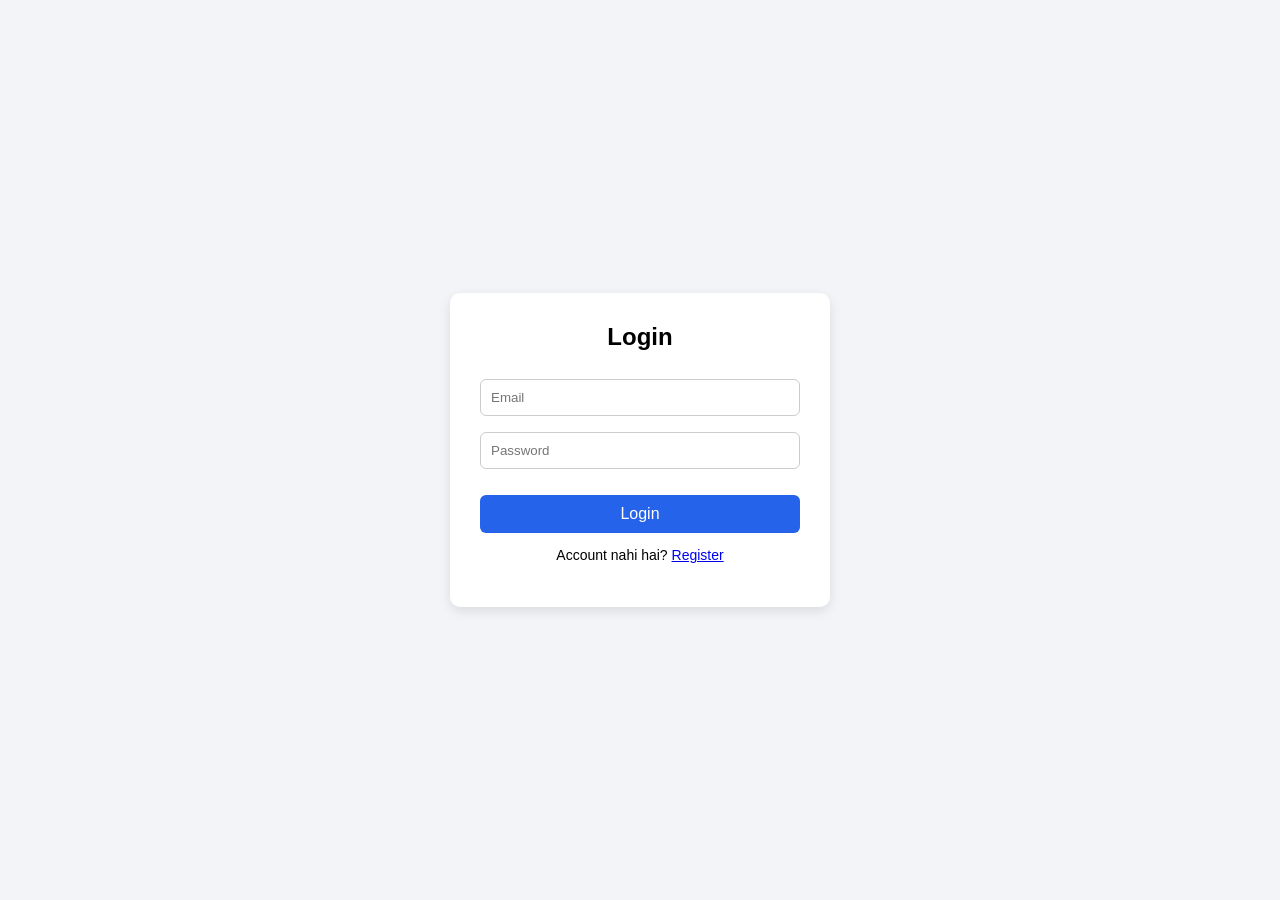
<file: static/login.html>
<!DOCTYPE html>
<html lang="en">
<head>
  <meta charset="UTF-8">
  <meta name="viewport" content="width=device-width, initial-scale=1.0">
  <title>Login | Credit Risk Assessment</title>
  <style>
    body { font-family: Arial, sans-serif; background: #f2f4f8; display: flex;
           justify-content: center; align-items: center; height: 100vh; margin: 0; }
    .card { background: #fff; padding: 30px; border-radius: 10px; width: 320px;
            box-shadow: 0 4px 12px rgba(0,0,0,0.1); }
    h2 { margin-top: 0; text-align: center; }
    input { width: 100%; padding: 10px; margin: 8px 0; box-sizing: border-box;
            border: 1px solid #ccc; border-radius: 6px; }
    button { width: 100%; padding: 10px; background: #2563eb; color: #fff;
             border: none; border-radius: 6px; cursor: pointer; font-size: 16px; }
    button:hover { background: #1d4ed8; }
    #msg { color: #dc2626; font-size: 14px; min-height: 18px; }
    p { text-align: center; font-size: 14px; }
  </style>
</head>
<body>
  <div class="card">
    <h2>Login</h2>
    <input type="email" id="email" placeholder="Email">
    <input type="password" id="password" placeholder="Password">
    <div id="msg"></div>
    <button onclick="login()">Login</button>
    <p>Account nahi hai? <a href="/register.html">Register</a></p>
  </div>

  <script>
    // Pehle se logged in hai to seedha main page par bhejo
    if (localStorage.getItem("token")) window.location.href = "/index.html";

    async function login() {
      const msg = document.getElementById("msg");
      msg.textContent = "";

      // FastAPI ka OAuth2 login JSON nahi, form data leta hai.
      // Aur field ka naam "username" hota hai (humare liye isme email jayega).
      const body = new URLSearchParams({
        username: document.getElementById("email").value,
        password: document.getElementById("password").value,
      });

      const res = await fetch("/auth/login", { method: "POST", body });

      if (!res.ok) {
        msg.textContent = "Email and password is worng";
        return;
      }

      const data = await res.json();
      localStorage.setItem("token", data.access_token);
      window.location.href = "/index.html";
    }
  </script>
</body>
</html>
</file>
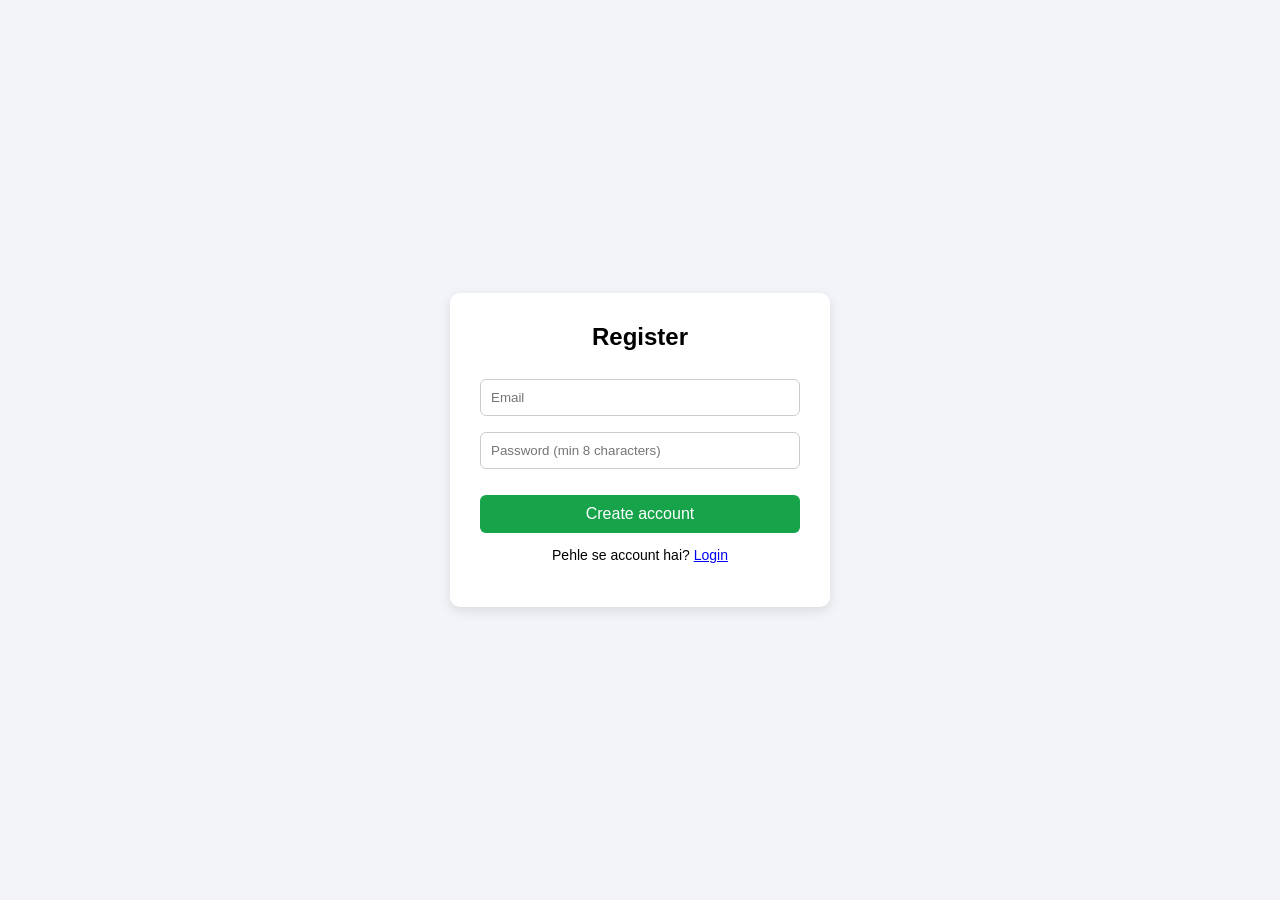
<file: static/register.html>
<!DOCTYPE html>
<html lang="en">
<head>
  <meta charset="UTF-8">
  <meta name="viewport" content="width=device-width, initial-scale=1.0">
  <title>Register | Credit Risk Assessment</title>
  <style>
    body { font-family: Arial, sans-serif; background: #f2f4f8; display: flex;
           justify-content: center; align-items: center; height: 100vh; margin: 0; }
    .card { background: #fff; padding: 30px; border-radius: 10px; width: 320px;
            box-shadow: 0 4px 12px rgba(0,0,0,0.1); }
    h2 { margin-top: 0; text-align: center; }
    input { width: 100%; padding: 10px; margin: 8px 0; box-sizing: border-box;
            border: 1px solid #ccc; border-radius: 6px; }
    button { width: 100%; padding: 10px; background: #16a34a; color: #fff;
             border: none; border-radius: 6px; cursor: pointer; font-size: 16px; }
    button:hover { background: #15803d; }
    #msg { color: #dc2626; font-size: 14px; min-height: 18px; }
    p { text-align: center; font-size: 14px; }
  </style>
</head>
<body>
  <div class="card">
    <h2>Register</h2>
    <input type="email" id="email" placeholder="Email">
    <input type="password" id="password" placeholder="Password (min 8 characters)">
    <div id="msg"></div>
    <button onclick="register()">Create account</button>
    <p>Pehle se account hai? <a href="/login.html">Login</a></p>
  </div>

  <script>
    async function register() {
      const msg = document.getElementById("msg");
      msg.style.color = "#dc2626";
      msg.textContent = "";

      const res = await fetch("/auth/register", {
        method: "POST",
        headers: { "Content-Type": "application/json" },
        body: JSON.stringify({
          email: document.getElementById("email").value,
          password: document.getElementById("password").value,
        }),
      });

      if (res.ok) {
        msg.style.color = "#16a34a";
        msg.textContent = "Account ban gaya! Login page par ja rahe hain...";
        setTimeout(() => window.location.href = "/login.html", 1200);
        return;
      }

      const err = await res.json();
      // Email duplicate ho to detail string hoti hai, validation fail ho to list hoti hai
      msg.textContent = typeof err.detail === "string"
        ? err.detail
        : "Email sahi likho aur password kam se kam 8 characters ka rakho";
    }
  </script>
</body>
</html>
</file>
